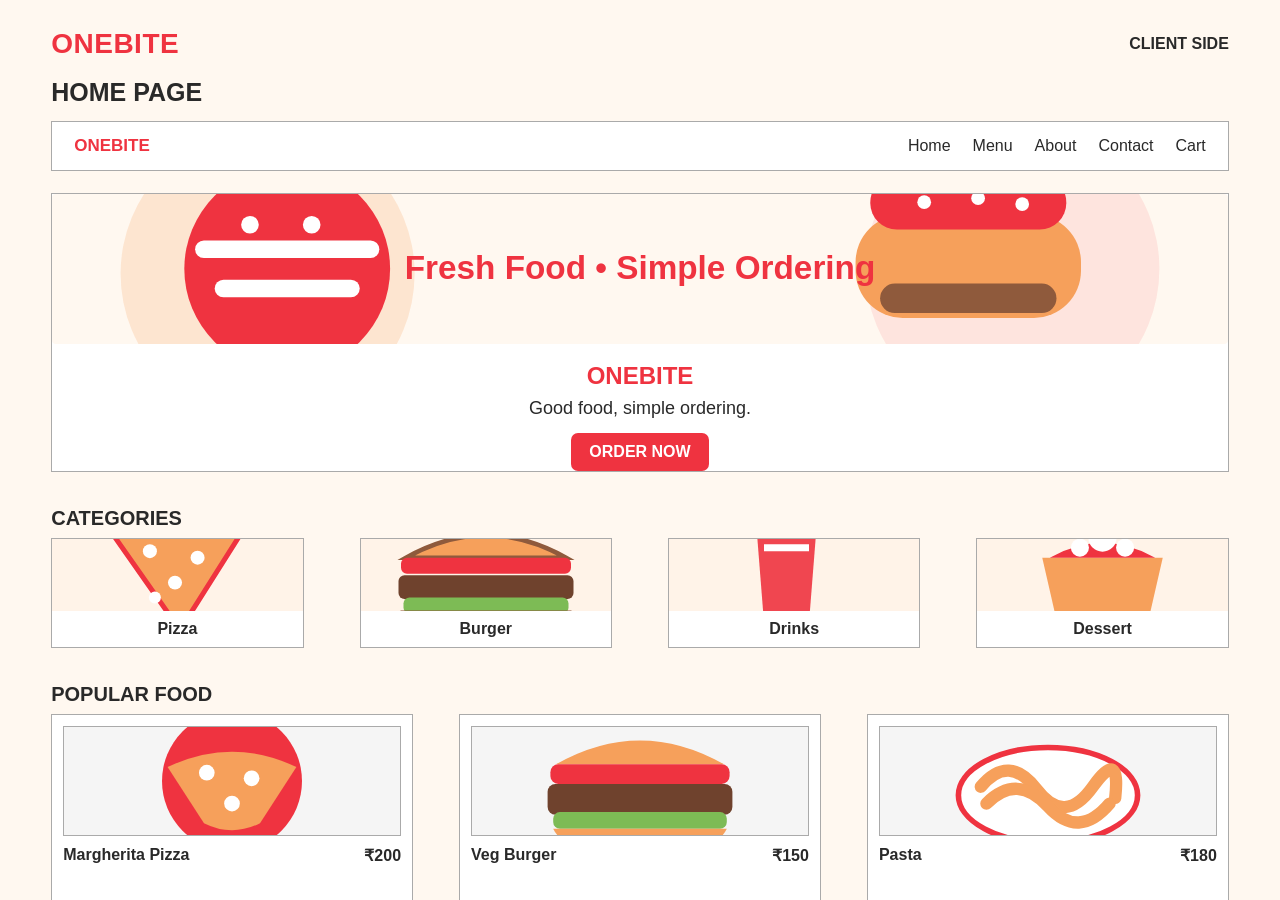
<file: index.html>
<!DOCTYPE html>
<html>
<head>
    <meta charset="UTF-8">
    <meta http-equiv="refresh" content="0; url=Client/index.html">
    <title>ONEBITE - Food Ordering</title>
</head>
<body>
    <h2>Welcome to ONEBITE</h2>
    <p>Redirecting to Client Website...</p>
    <a href="Client/index.html">Open Client Website</a>
</body>
</html>
</file>
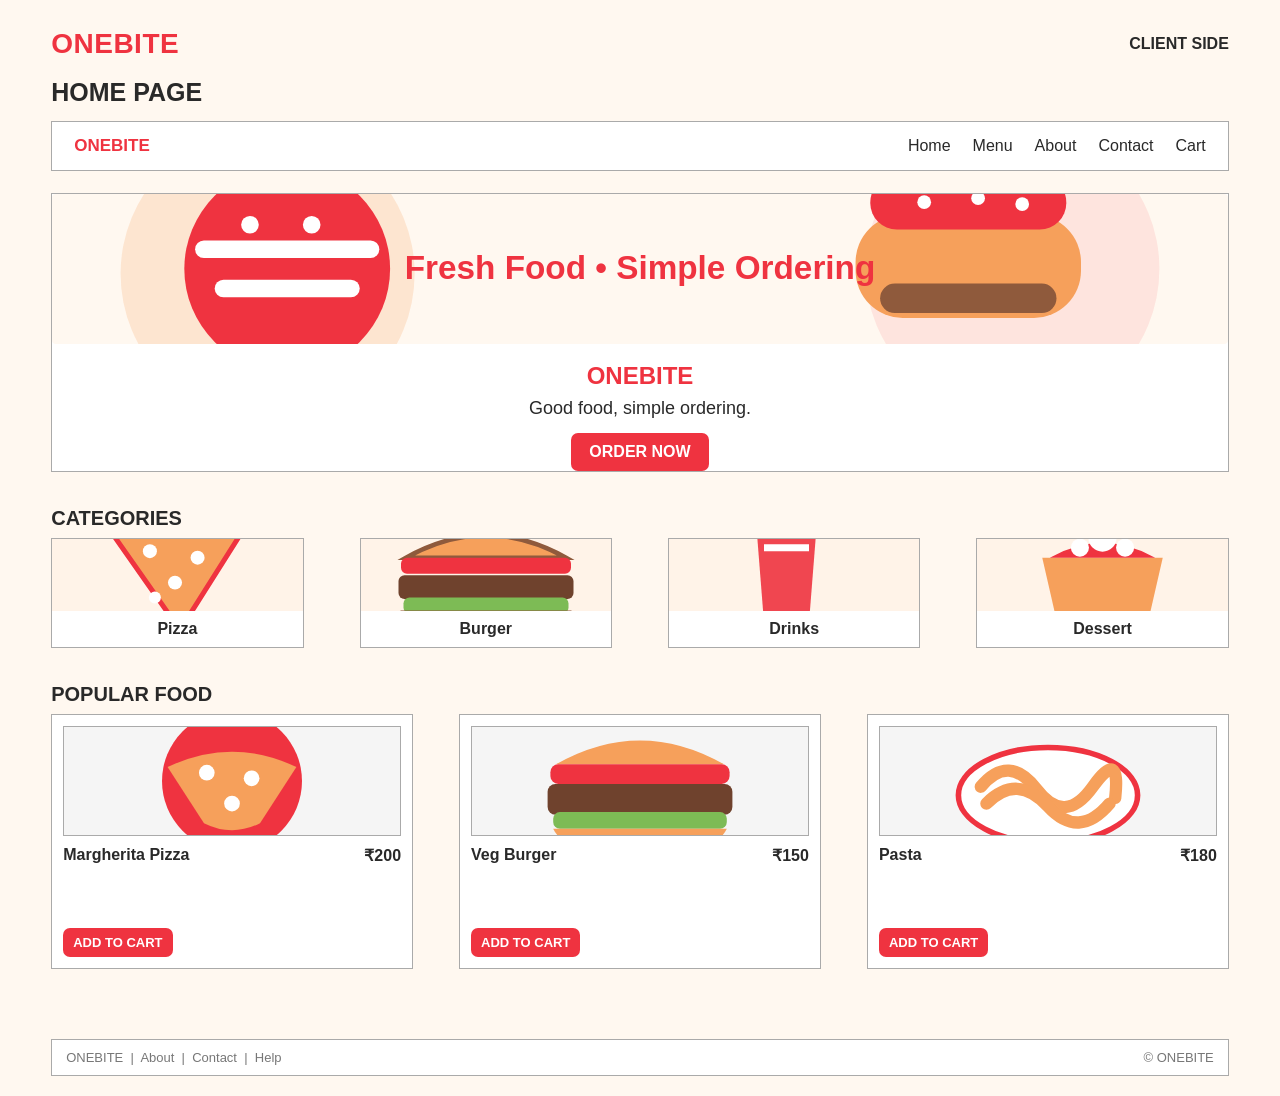
<file: Client/index.html>
<!DOCTYPE html><html lang="en"><head><meta charset="UTF-8"><meta name="viewport" content="width=device-width, initial-scale=1.0"><title>ONEBITE - Home</title><link rel="stylesheet" href="style.css"></head><body>
<div class="container">
  <div class="topline"><div class="brand">ONEBITE</div><strong>CLIENT SIDE</strong></div>
  <div class="page-title">HOME PAGE</div>
  <nav class="navbar">
    <div class="nav-brand">ONEBITE</div>
    <div class="nav-links">
      <a href="index.html">Home</a>
      <a href="menu.html">Menu</a>
      <a href="contact-feedback.html">About</a>
      <a href="contact-feedback.html">Contact</a>
      <a href="cart.html">Cart</a>
    </div>
  </nav>

<section class="hero">
  <div class="hero-placeholder"><img src="images/hero.svg" alt="ONEBITE food banner"></div><h2>ONEBITE</h2><p>Good food, simple ordering.</p><a class="btn" href="menu.html">ORDER NOW</a>
</section>
<h2 class="section-title">CATEGORIES</h2>
<section class="category-grid">
  <div class="category"><img src="images/pizza.svg" alt="Pizza"><strong>Pizza</strong></div>
  <div class="category"><img src="images/burger.svg" alt="Burger"><strong>Burger</strong></div>
  <div class="category"><img src="images/drinks.svg" alt="Drinks"><strong>Drinks</strong></div>
  <div class="category"><img src="images/dessert.svg" alt="Dessert"><strong>Dessert</strong></div>
</section>
<h2 class="section-title">POPULAR FOOD</h2>
<section class="food-grid">
  <div class="food-card"><div class="food-img"><img src="images/food-pizza.svg" alt="Margherita Pizza"></div><div class="food-row"><span>Margherita Pizza</span><span>₹200</span></div><button class="btn small">ADD TO CART</button></div>
  <div class="food-card"><div class="food-img"><img src="images/food-burger.svg" alt="Veg Burger"></div><div class="food-row"><span>Veg Burger</span><span>₹150</span></div><button class="btn small">ADD TO CART</button></div>
  <div class="food-card"><div class="food-img"><img src="images/food-pasta.svg" alt="Pasta"></div><div class="food-row"><span>Pasta</span><span>₹180</span></div><button class="btn small">ADD TO CART</button></div>
</section>

  <footer class="footer"><span>ONEBITE &nbsp;|&nbsp; About &nbsp;|&nbsp; Contact &nbsp;|&nbsp; Help</span><span>© ONEBITE</span></footer>
</div>
</body></html>
</file>
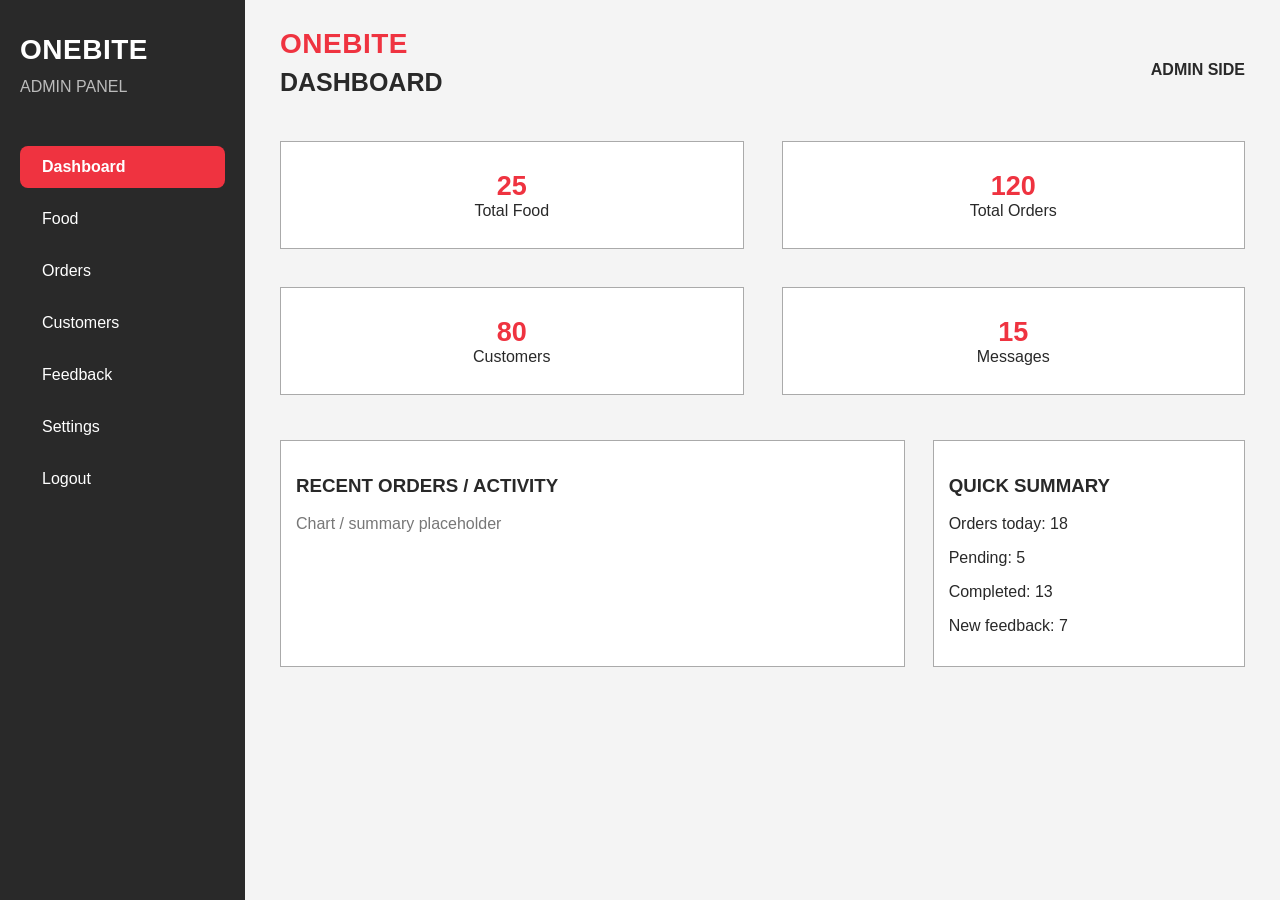
<file: Admin/dashboard.html>
<!DOCTYPE html><html lang="en"><head><meta charset="UTF-8"><meta name="viewport" content="width=device-width, initial-scale=1.0"><title>ONEBITE Admin - DASHBOARD</title><link rel="stylesheet" href="style.css"></head><body class="admin-body"><div class="admin-shell">
<aside class="sidebar"><div class="brand">ONEBITE</div><div class="sidebar-sub">ADMIN PANEL</div>
<a class="side-link active" href="dashboard.html">Dashboard</a>
<a class="side-link " href="manage-food.html">Food</a>
<a class="side-link " href="manage-orders.html">Orders</a>
<a class="side-link " href="manage-customers.html">Customers</a>
<a class="side-link " href="messages-feedback.html">Feedback</a>
<a class="side-link" href="login.html">Settings</a><a class="side-link" href="login.html">Logout</a></aside>
<main class="admin-main"><div class="admin-head"><div><div class="brand">ONEBITE</div><h1 class="page-title">DASHBOARD</h1></div><strong>ADMIN SIDE</strong></div>
<div class="stats"><div class="stat"><b>25</b><span>Total Food</span></div><div class="stat"><b>120</b><span>Total Orders</span></div><div class="stat"><b>80</b><span>Customers</span></div><div class="stat"><b>15</b><span>Messages</span></div></div>
<div class="admin-columns"><div class="panel"><h3>RECENT ORDERS / ACTIVITY</h3><p style="color:#777">Chart / summary placeholder</p></div><div class="panel"><h3>QUICK SUMMARY</h3><p>Orders today: 18</p><p>Pending: 5</p><p>Completed: 13</p><p>New feedback: 7</p></div></div>
</main></div></body></html>
</file>
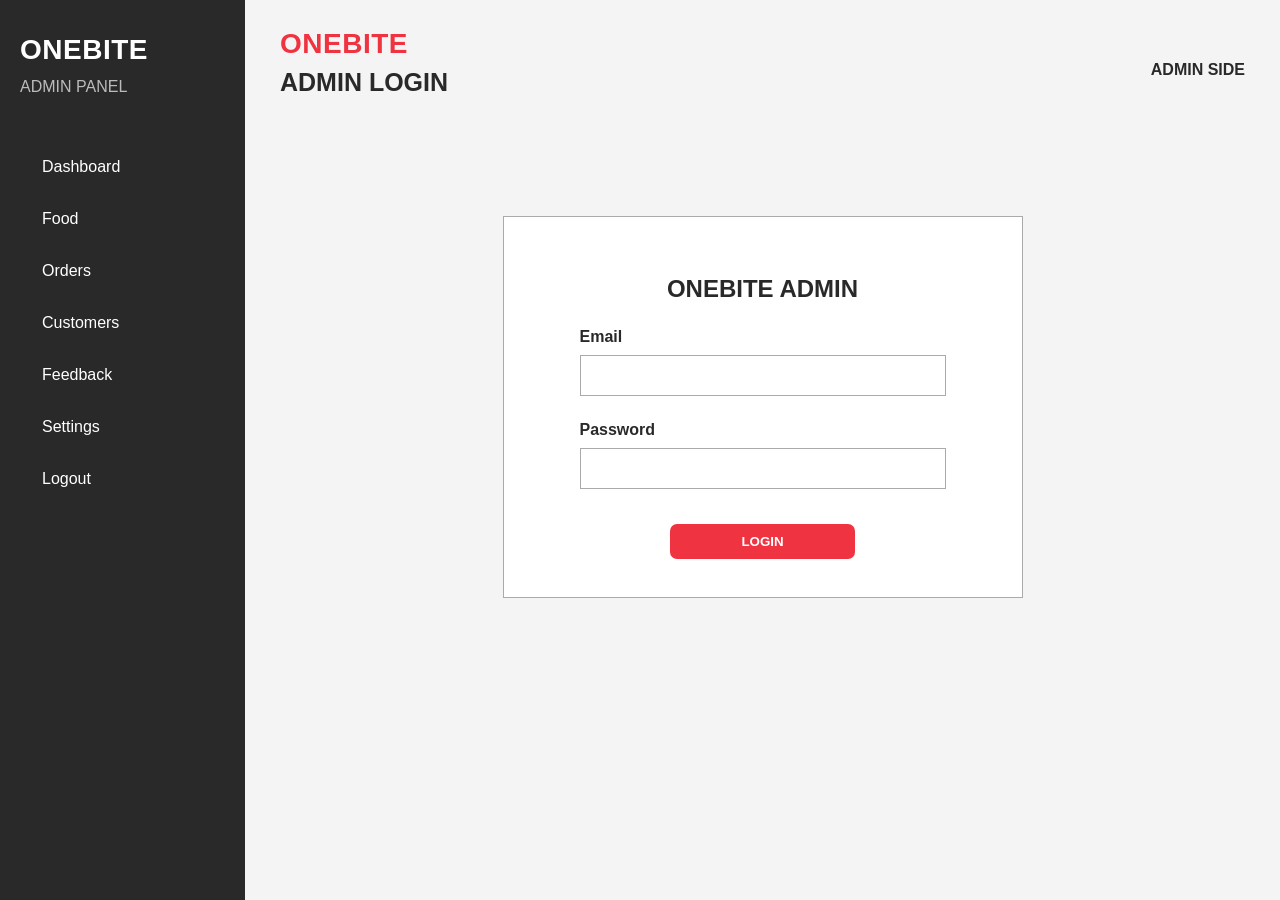
<file: Admin/login.html>
<!DOCTYPE html><html lang="en"><head><meta charset="UTF-8"><meta name="viewport" content="width=device-width, initial-scale=1.0"><title>ONEBITE Admin - ADMIN LOGIN</title><link rel="stylesheet" href="style.css"></head><body class="admin-body"><div class="admin-shell">
<aside class="sidebar"><div class="brand">ONEBITE</div><div class="sidebar-sub">ADMIN PANEL</div>
<a class="side-link " href="dashboard.html">Dashboard</a>
<a class="side-link " href="manage-food.html">Food</a>
<a class="side-link " href="manage-orders.html">Orders</a>
<a class="side-link " href="manage-customers.html">Customers</a>
<a class="side-link " href="messages-feedback.html">Feedback</a>
<a class="side-link" href="login.html">Settings</a><a class="side-link" href="login.html">Logout</a></aside>
<main class="admin-main"><div class="admin-head"><div><div class="brand">ONEBITE</div><h1 class="page-title">ADMIN LOGIN</h1></div><strong>ADMIN SIDE</strong></div>
<div class="login-card"><h2>ONEBITE ADMIN</h2><form onsubmit="event.preventDefault();location.href='dashboard.html'">
<label>Email</label><input class="input" type="email" required>
<label>Password</label><input class="input" type="password" required>
<button class="btn" type="submit">LOGIN</button></form></div>
</main></div></body></html>
</file>
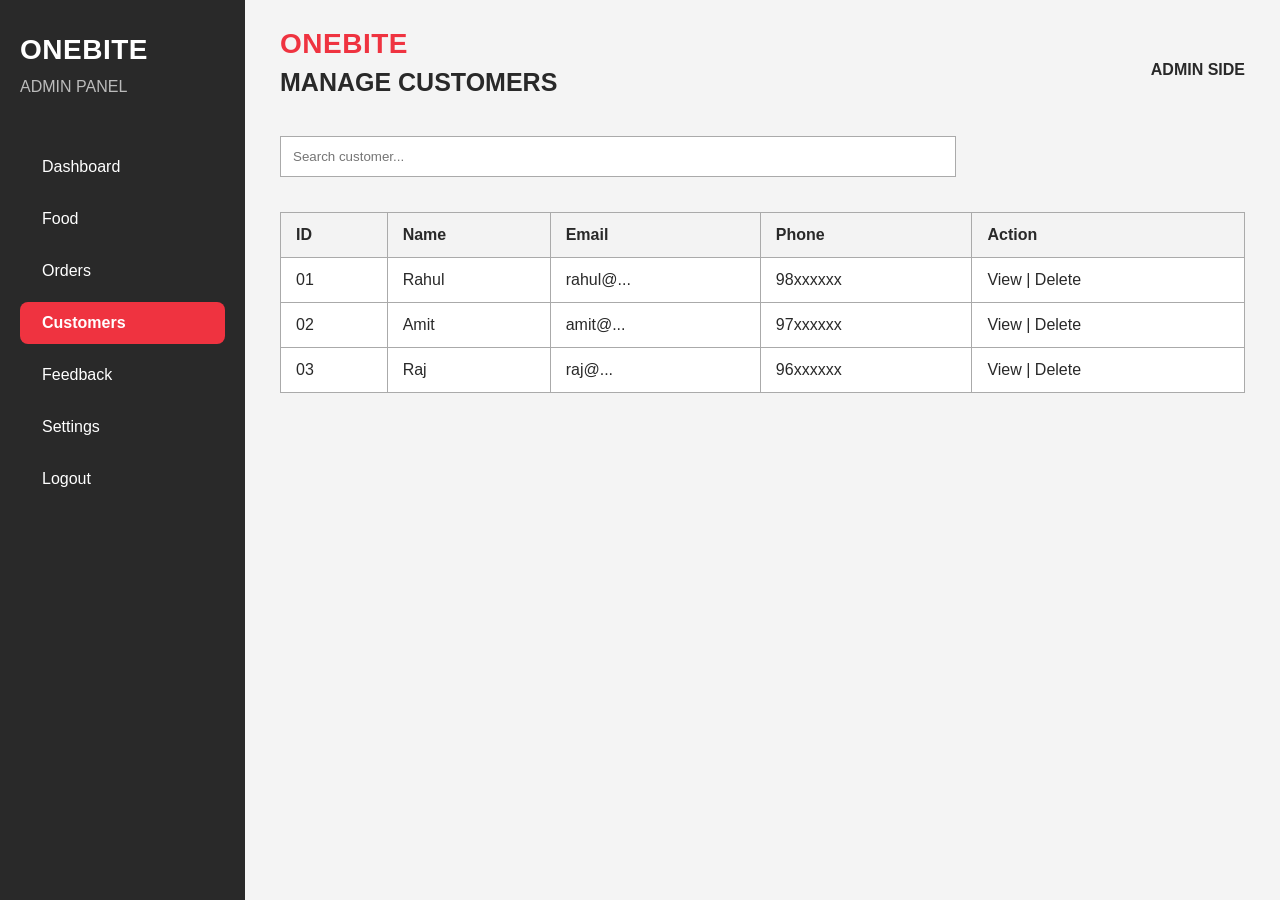
<file: Admin/manage-customers.html>
<!DOCTYPE html><html lang="en"><head><meta charset="UTF-8"><meta name="viewport" content="width=device-width, initial-scale=1.0"><title>ONEBITE Admin - MANAGE CUSTOMERS</title><link rel="stylesheet" href="style.css"></head><body class="admin-body"><div class="admin-shell">
<aside class="sidebar"><div class="brand">ONEBITE</div><div class="sidebar-sub">ADMIN PANEL</div>
<a class="side-link " href="dashboard.html">Dashboard</a>
<a class="side-link " href="manage-food.html">Food</a>
<a class="side-link " href="manage-orders.html">Orders</a>
<a class="side-link active" href="manage-customers.html">Customers</a>
<a class="side-link " href="messages-feedback.html">Feedback</a>
<a class="side-link" href="login.html">Settings</a><a class="side-link" href="login.html">Logout</a></aside>
<main class="admin-main"><div class="admin-head"><div><div class="brand">ONEBITE</div><h1 class="page-title">MANAGE CUSTOMERS</h1></div><strong>ADMIN SIDE</strong></div>
<div class="admin-search"><input class="input" placeholder="Search customer..."></div>
<table class="table"><tr><th>ID</th><th>Name</th><th>Email</th><th>Phone</th><th>Action</th></tr>
<tr><td>01</td><td>Rahul</td><td>rahul@...</td><td>98xxxxxx</td><td>View | Delete</td></tr>
<tr><td>02</td><td>Amit</td><td>amit@...</td><td>97xxxxxx</td><td>View | Delete</td></tr>
<tr><td>03</td><td>Raj</td><td>raj@...</td><td>96xxxxxx</td><td>View | Delete</td></tr></table>
</main></div></body></html>
</file>
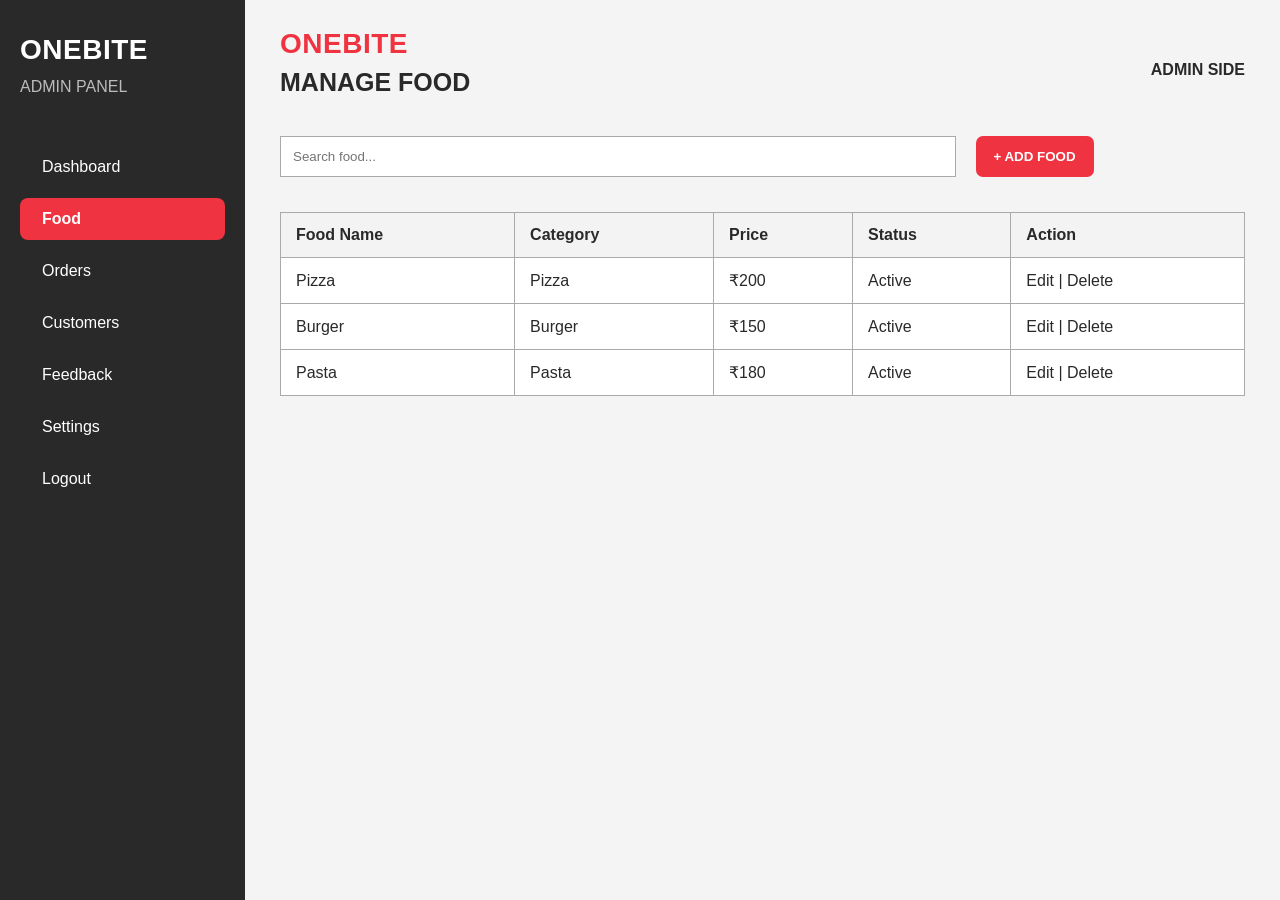
<file: Admin/manage-food.html>
<!DOCTYPE html><html lang="en"><head><meta charset="UTF-8"><meta name="viewport" content="width=device-width, initial-scale=1.0"><title>ONEBITE Admin - MANAGE FOOD</title><link rel="stylesheet" href="style.css"></head><body class="admin-body"><div class="admin-shell">
<aside class="sidebar"><div class="brand">ONEBITE</div><div class="sidebar-sub">ADMIN PANEL</div>
<a class="side-link " href="dashboard.html">Dashboard</a>
<a class="side-link active" href="manage-food.html">Food</a>
<a class="side-link " href="manage-orders.html">Orders</a>
<a class="side-link " href="manage-customers.html">Customers</a>
<a class="side-link " href="messages-feedback.html">Feedback</a>
<a class="side-link" href="login.html">Settings</a><a class="side-link" href="login.html">Logout</a></aside>
<main class="admin-main"><div class="admin-head"><div><div class="brand">ONEBITE</div><h1 class="page-title">MANAGE FOOD</h1></div><strong>ADMIN SIDE</strong></div>
<div class="admin-search"><input class="input" placeholder="Search food..."><button class="btn">+ ADD FOOD</button></div>
<table class="table"><tr><th>Food Name</th><th>Category</th><th>Price</th><th>Status</th><th>Action</th></tr>
<tr><td>Pizza</td><td>Pizza</td><td>₹200</td><td>Active</td><td>Edit | Delete</td></tr>
<tr><td>Burger</td><td>Burger</td><td>₹150</td><td>Active</td><td>Edit | Delete</td></tr>
<tr><td>Pasta</td><td>Pasta</td><td>₹180</td><td>Active</td><td>Edit | Delete</td></tr></table>
</main></div></body></html>
</file>
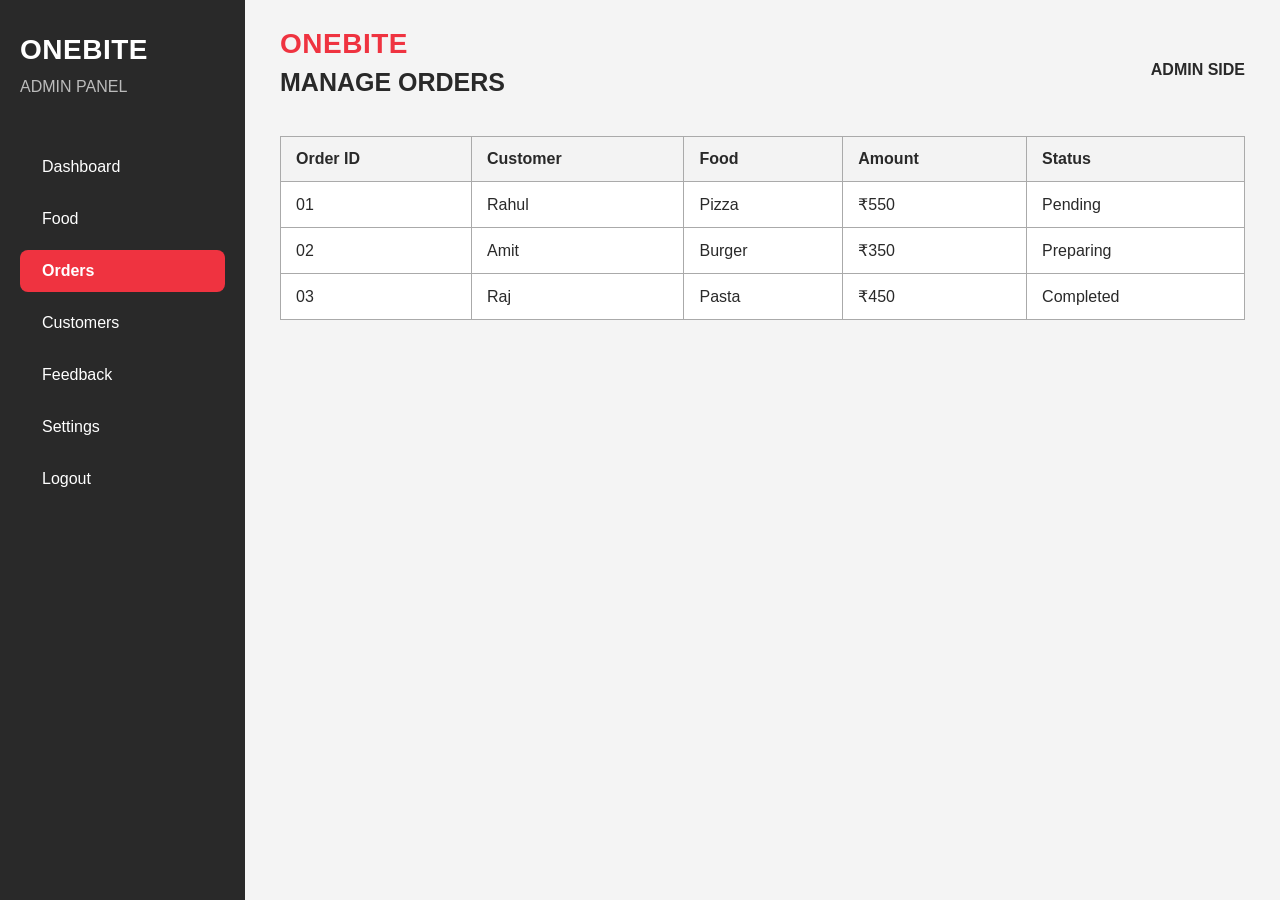
<file: Admin/manage-orders.html>
<!DOCTYPE html><html lang="en"><head><meta charset="UTF-8"><meta name="viewport" content="width=device-width, initial-scale=1.0"><title>ONEBITE Admin - MANAGE ORDERS</title><link rel="stylesheet" href="style.css"></head><body class="admin-body"><div class="admin-shell">
<aside class="sidebar"><div class="brand">ONEBITE</div><div class="sidebar-sub">ADMIN PANEL</div>
<a class="side-link " href="dashboard.html">Dashboard</a>
<a class="side-link " href="manage-food.html">Food</a>
<a class="side-link active" href="manage-orders.html">Orders</a>
<a class="side-link " href="manage-customers.html">Customers</a>
<a class="side-link " href="messages-feedback.html">Feedback</a>
<a class="side-link" href="login.html">Settings</a><a class="side-link" href="login.html">Logout</a></aside>
<main class="admin-main"><div class="admin-head"><div><div class="brand">ONEBITE</div><h1 class="page-title">MANAGE ORDERS</h1></div><strong>ADMIN SIDE</strong></div>
<table class="table"><tr><th>Order ID</th><th>Customer</th><th>Food</th><th>Amount</th><th>Status</th></tr>
<tr><td>01</td><td>Rahul</td><td>Pizza</td><td>₹550</td><td>Pending</td></tr>
<tr><td>02</td><td>Amit</td><td>Burger</td><td>₹350</td><td>Preparing</td></tr>
<tr><td>03</td><td>Raj</td><td>Pasta</td><td>₹450</td><td>Completed</td></tr></table>
</main></div></body></html>
</file>
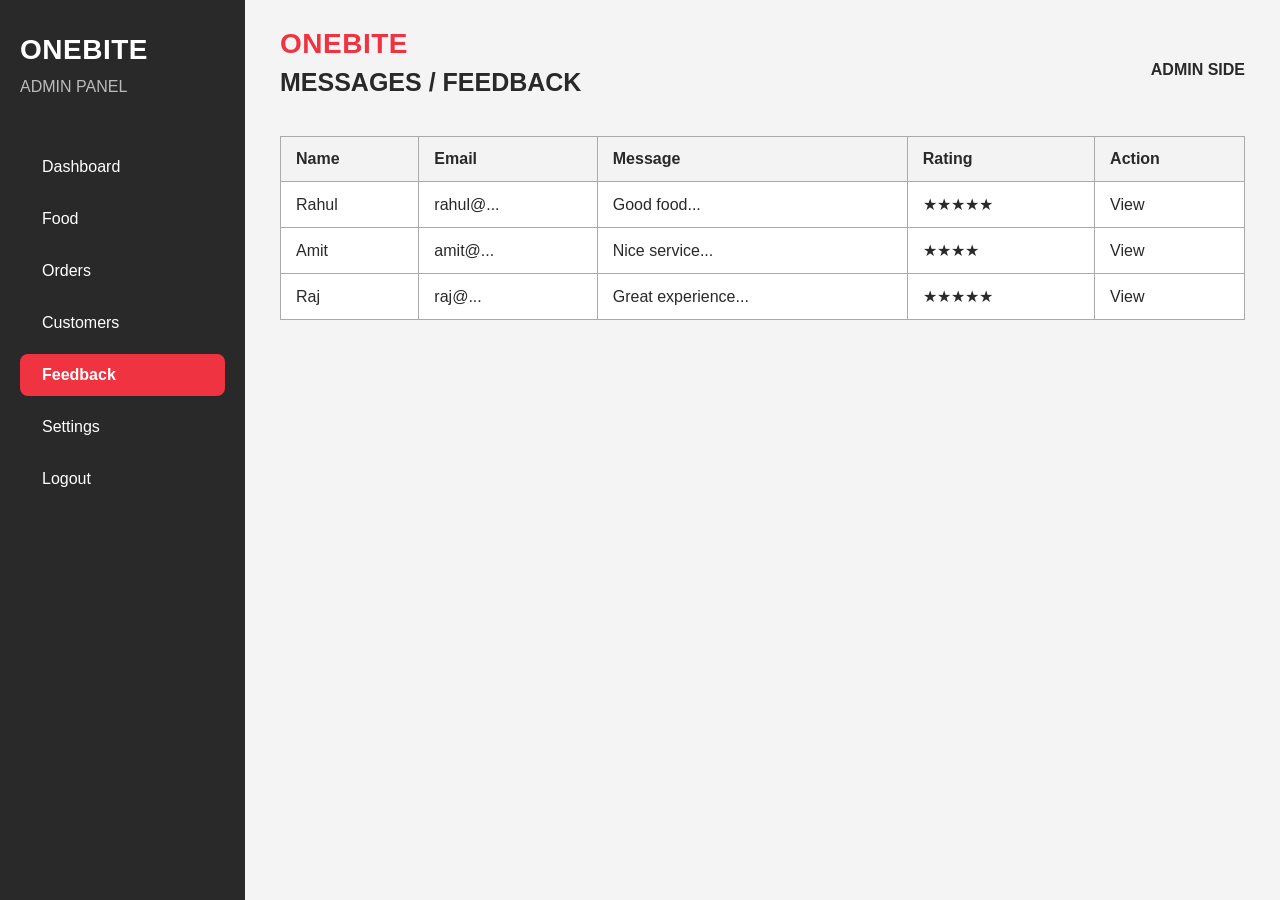
<file: Admin/messages-feedback.html>
<!DOCTYPE html><html lang="en"><head><meta charset="UTF-8"><meta name="viewport" content="width=device-width, initial-scale=1.0"><title>ONEBITE Admin - MESSAGES / FEEDBACK</title><link rel="stylesheet" href="style.css"></head><body class="admin-body"><div class="admin-shell">
<aside class="sidebar"><div class="brand">ONEBITE</div><div class="sidebar-sub">ADMIN PANEL</div>
<a class="side-link " href="dashboard.html">Dashboard</a>
<a class="side-link " href="manage-food.html">Food</a>
<a class="side-link " href="manage-orders.html">Orders</a>
<a class="side-link " href="manage-customers.html">Customers</a>
<a class="side-link active" href="messages-feedback.html">Feedback</a>
<a class="side-link" href="login.html">Settings</a><a class="side-link" href="login.html">Logout</a></aside>
<main class="admin-main"><div class="admin-head"><div><div class="brand">ONEBITE</div><h1 class="page-title">MESSAGES / FEEDBACK</h1></div><strong>ADMIN SIDE</strong></div>
<table class="table"><tr><th>Name</th><th>Email</th><th>Message</th><th>Rating</th><th>Action</th></tr>
<tr><td>Rahul</td><td>rahul@...</td><td>Good food...</td><td>★★★★★</td><td>View</td></tr>
<tr><td>Amit</td><td>amit@...</td><td>Nice service...</td><td>★★★★</td><td>View</td></tr>
<tr><td>Raj</td><td>raj@...</td><td>Great experience...</td><td>★★★★★</td><td>View</td></tr></table>
</main></div></body></html>
</file>
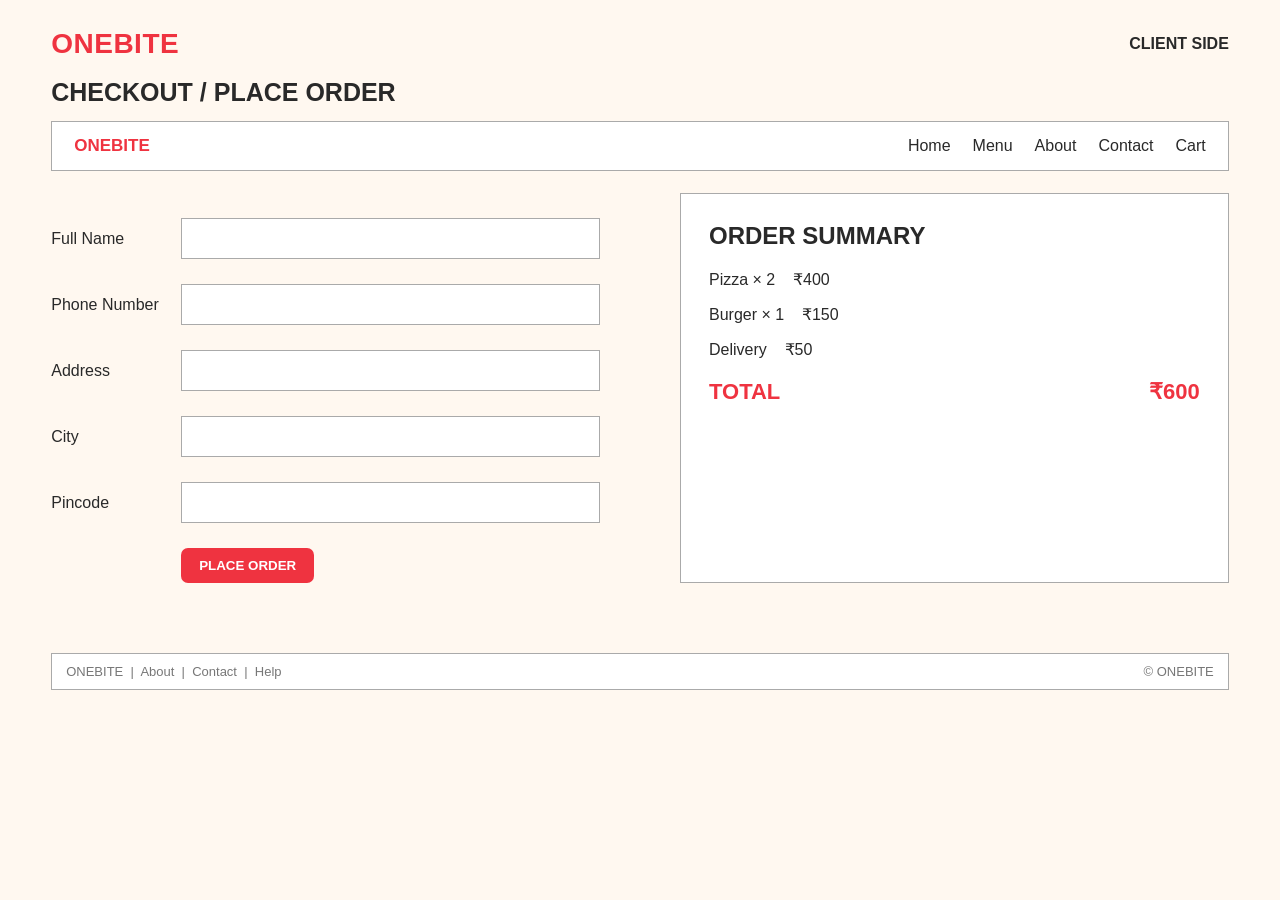
<file: Client/checkout.html>
<!DOCTYPE html>
<html lang="en"><head><meta charset="UTF-8"><meta name="viewport" content="width=device-width, initial-scale=1.0">
<title>ONEBITE - CHECKOUT / PLACE ORDER</title><link rel="stylesheet" href="style.css"></head>
<body>
<div class="container">
  <div class="topline"><div class="brand">ONEBITE</div><strong>CLIENT SIDE</strong></div>
  <div class="page-title">CHECKOUT / PLACE ORDER</div>
  <nav class="navbar">
    <div class="nav-brand">ONEBITE</div>
    <div class="nav-links">
      <a href="index.html">Home</a>
      <a href="menu.html">Menu</a>
      <a href="contact-feedback.html">About</a>
      <a href="contact-feedback.html">Contact</a>
      <a href="cart.html">Cart</a>
    </div>
  </nav>

<div class="form-layout"><form onsubmit="event.preventDefault();alert('Order placed successfully!');">
<div class="form-row"><label>Full Name</label><input class="input" required></div>
<div class="form-row"><label>Phone Number</label><input class="input" required></div>
<div class="form-row"><label>Address</label><input class="input" required></div>
<div class="form-row"><label>City</label><input class="input" required></div>
<div class="form-row"><label>Pincode</label><input class="input" required></div>
<button class="btn" type="submit" style="margin-left:130px">PLACE ORDER</button></form>
<div class="summary"><h2>ORDER SUMMARY</h2><p>Pizza × 2 &nbsp;&nbsp; ₹400</p><p>Burger × 1 &nbsp;&nbsp; ₹150</p><p>Delivery &nbsp;&nbsp; ₹50</p><div class="summary-row total"><span>TOTAL</span><span>₹600</span></div></div></div>

  <footer class="footer"><span>ONEBITE &nbsp;|&nbsp; About &nbsp;|&nbsp; Contact &nbsp;|&nbsp; Help</span><span>© ONEBITE</span></footer>
</div>
</body></html>
</file>
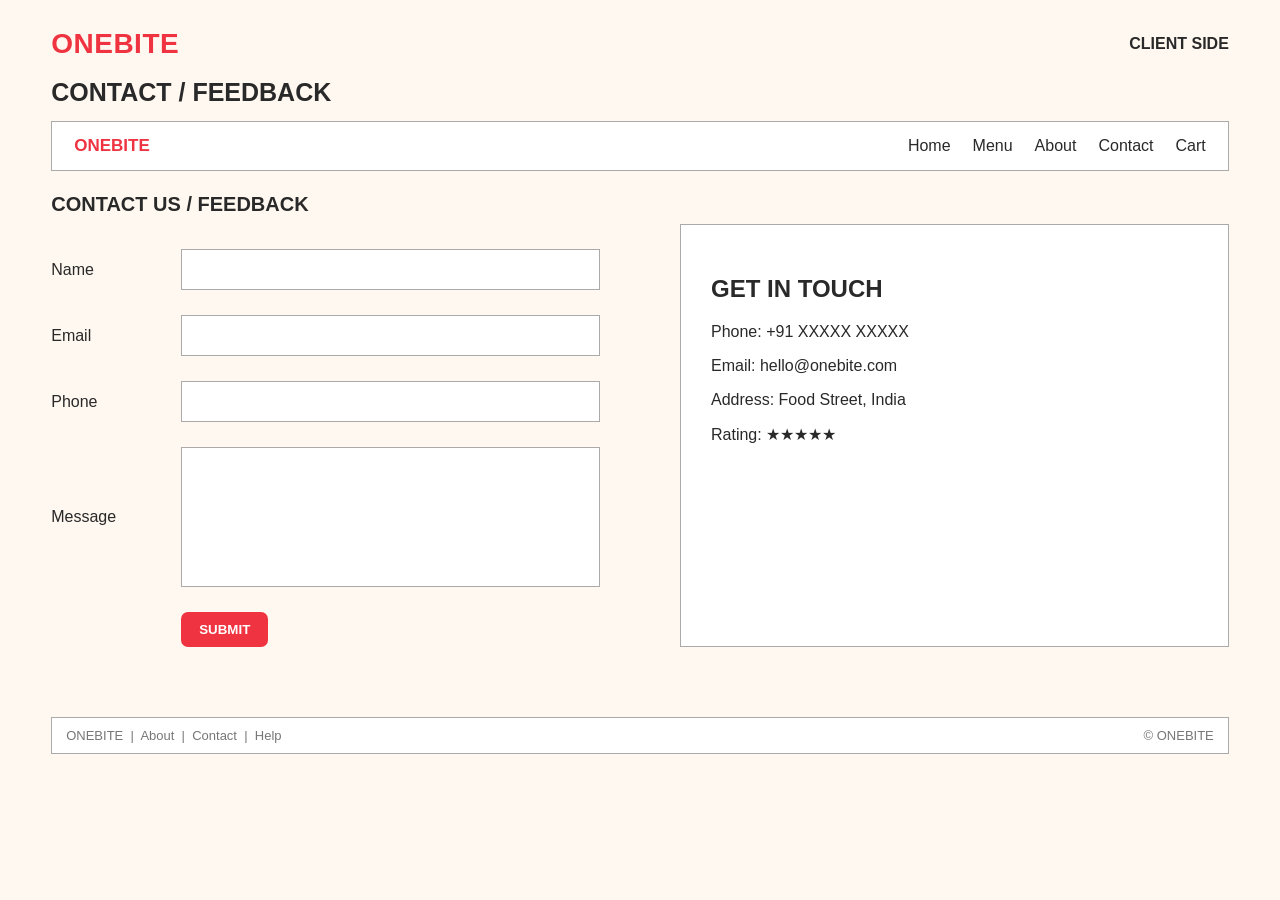
<file: Client/contact-feedback.html>
<!DOCTYPE html>
<html lang="en"><head><meta charset="UTF-8"><meta name="viewport" content="width=device-width, initial-scale=1.0">
<title>ONEBITE - CONTACT / FEEDBACK</title><link rel="stylesheet" href="style.css"></head>
<body>
<div class="container">
  <div class="topline"><div class="brand">ONEBITE</div><strong>CLIENT SIDE</strong></div>
  <div class="page-title">CONTACT / FEEDBACK</div>
  <nav class="navbar">
    <div class="nav-brand">ONEBITE</div>
    <div class="nav-links">
      <a href="index.html">Home</a>
      <a href="menu.html">Menu</a>
      <a href="contact-feedback.html">About</a>
      <a href="contact-feedback.html">Contact</a>
      <a href="cart.html">Cart</a>
    </div>
  </nav>

<h2 class="section-title" style="margin-top:0">CONTACT US / FEEDBACK</h2>
<div class="contact-layout"><form onsubmit="event.preventDefault();alert('Feedback submitted!');">
<div class="form-row"><label>Name</label><input class="input" required></div>
<div class="form-row"><label>Email</label><input class="input" required></div>
<div class="form-row"><label>Phone</label><input class="input"></div>
<div class="form-row"><label>Message</label><textarea class="textarea" required></textarea></div>
<button class="btn" style="margin-left:130px">SUBMIT</button></form>
<div class="info-box"><h2>GET IN TOUCH</h2><p>Phone: +91 XXXXX XXXXX</p><p>Email: hello@onebite.com</p><p>Address: Food Street, India</p><p>Rating: ★★★★★</p></div></div>

  <footer class="footer"><span>ONEBITE &nbsp;|&nbsp; About &nbsp;|&nbsp; Contact &nbsp;|&nbsp; Help</span><span>© ONEBITE</span></footer>
</div>
</body></html>
</file>
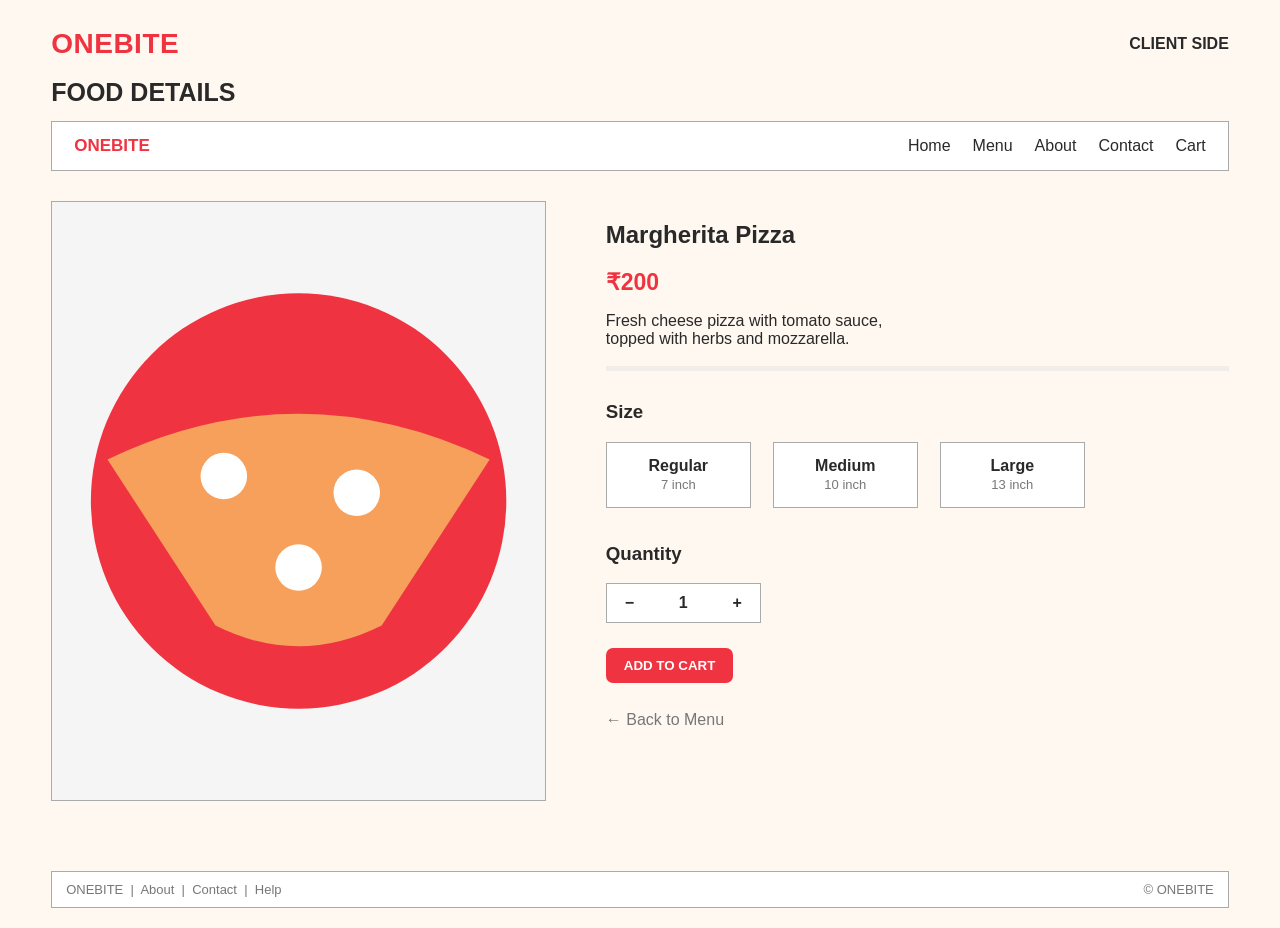
<file: Client/food-details.html>
<!DOCTYPE html>
<html lang="en"><head><meta charset="UTF-8"><meta name="viewport" content="width=device-width, initial-scale=1.0">
<title>ONEBITE - FOOD DETAILS</title><link rel="stylesheet" href="style.css"></head>
<body>
<div class="container">
  <div class="topline"><div class="brand">ONEBITE</div><strong>CLIENT SIDE</strong></div>
  <div class="page-title">FOOD DETAILS</div>
  <nav class="navbar">
    <div class="nav-brand">ONEBITE</div>
    <div class="nav-links">
      <a href="index.html">Home</a>
      <a href="menu.html">Menu</a>
      <a href="contact-feedback.html">About</a>
      <a href="contact-feedback.html">Contact</a>
      <a href="cart.html">Cart</a>
    </div>
  </nav>

<section class="details"><div class="big-image"><img src="images/food-pizza.svg" alt="Margherita Pizza"></div><div>
<h1>Margherita Pizza</h1><div class="price">₹200</div>
<p>Fresh cheese pizza with tomato sauce,<br>topped with herbs and mozzarella.</p>
<div class="divider"></div><h3>Size</h3>
<div class="sizes"><div class="size"><b>Regular</b><br><span class="placeholder">7 inch</span></div><div class="size"><b>Medium</b><br><span class="placeholder">10 inch</span></div><div class="size"><b>Large</b><br><span class="placeholder">13 inch</span></div></div>
<h3 style="margin-top:35px">Quantity</h3><div class="quantity"><span>−</span><span>1</span><span>+</span></div>
<button class="btn" style="margin-top:25px">ADD TO CART</button>
<a class="back" href="menu.html">← Back to Menu</a></div></section>

  <footer class="footer"><span>ONEBITE &nbsp;|&nbsp; About &nbsp;|&nbsp; Contact &nbsp;|&nbsp; Help</span><span>© ONEBITE</span></footer>
</div>
</body></html>
</file>
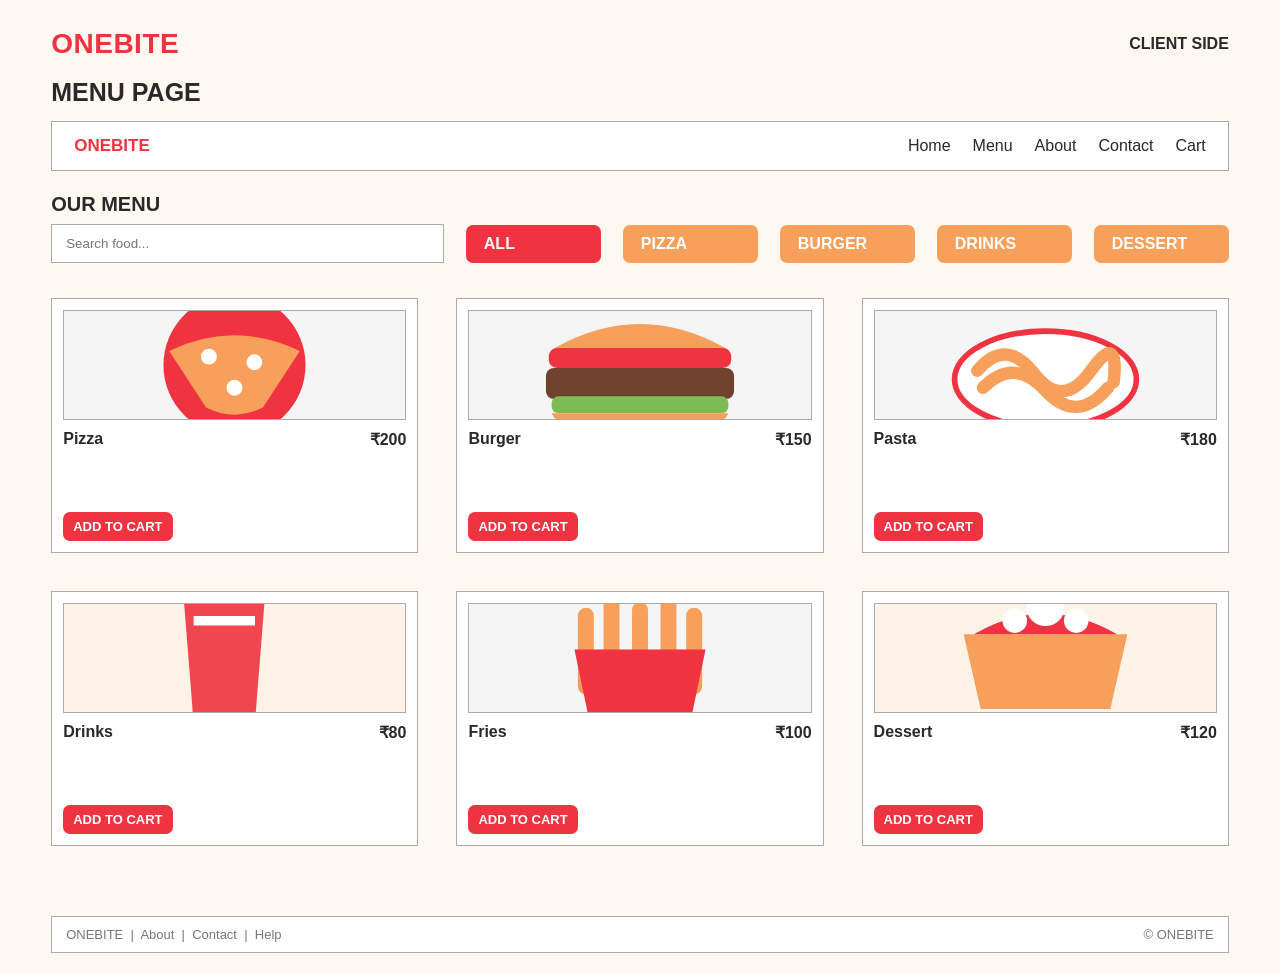
<file: Client/menu.html>
<!DOCTYPE html>
<html lang="en"><head><meta charset="UTF-8"><meta name="viewport" content="width=device-width, initial-scale=1.0">
<title>ONEBITE - MENU PAGE</title><link rel="stylesheet" href="style.css"></head>
<body>
<div class="container">
  <div class="topline"><div class="brand">ONEBITE</div><strong>CLIENT SIDE</strong></div>
  <div class="page-title">MENU PAGE</div>
  <nav class="navbar">
    <div class="nav-brand">ONEBITE</div>
    <div class="nav-links">
      <a href="index.html">Home</a>
      <a href="menu.html">Menu</a>
      <a href="contact-feedback.html">About</a>
      <a href="contact-feedback.html">Contact</a>
      <a href="cart.html">Cart</a>
    </div>
  </nav>
<h2 class="section-title" style="margin-top:0">OUR MENU</h2>
<div class="search-row"><input class="search" placeholder="Search food..."><div class="filters">
<a class="btn" href="menu.html">ALL</a><a class="btn orange" href="menu.html">PIZZA</a><a class="btn orange" href="menu.html">BURGER</a><a class="btn orange" href="menu.html">DRINKS</a><a class="btn orange" href="menu.html">DESSERT</a></div></div>
<section class="menu-grid">
<div class="food-card"><div class="food-img"><img src="images/food-pizza.svg" alt="Pizza"></div><div class="food-row"><span>Pizza</span><span>₹200</span></div><button class="btn small">ADD TO CART</button></div><div class="food-card"><div class="food-img"><img src="images/food-burger.svg" alt="Burger"></div><div class="food-row"><span>Burger</span><span>₹150</span></div><button class="btn small">ADD TO CART</button></div><div class="food-card"><div class="food-img"><img src="images/food-pasta.svg" alt="Pasta"></div><div class="food-row"><span>Pasta</span><span>₹180</span></div><button class="btn small">ADD TO CART</button></div><div class="food-card"><div class="food-img"><img src="images/drinks.svg" alt="Drinks"></div><div class="food-row"><span>Drinks</span><span>₹80</span></div><button class="btn small">ADD TO CART</button></div><div class="food-card"><div class="food-img"><img src="images/food-fries.svg" alt="Fries"></div><div class="food-row"><span>Fries</span><span>₹100</span></div><button class="btn small">ADD TO CART</button></div><div class="food-card"><div class="food-img"><img src="images/dessert.svg" alt="Dessert"></div><div class="food-row"><span>Dessert</span><span>₹120</span></div><button class="btn small">ADD TO CART</button></div></section>
  <footer class="footer"><span>ONEBITE &nbsp;|&nbsp; About &nbsp;|&nbsp; Contact &nbsp;|&nbsp; Help</span><span>© ONEBITE</span></footer>
</div>
</body></html>
</file>
<file: Client/style.css>
*{box-sizing:border-box}
body{margin:0;font-family:Arial,Helvetica,sans-serif;background:#fff8f0;color:#292929}
a{text-decoration:none;color:inherit}
.container{width:92%;max-width:1400px;margin:auto}
.topline{display:flex;justify-content:space-between;align-items:center;padding:28px 0 10px}
.brand{font-size:28px;font-weight:800;color:#ef3340;letter-spacing:.5px}
.page-title{font-size:25px;font-weight:800;margin:8px 0 14px}
.navbar{border:1px solid #aaa;background:#fff;padding:14px 22px;display:flex;justify-content:space-between;align-items:center;margin-bottom:22px}
.nav-brand{font-size:17px;font-weight:800;color:#ef3340}
.nav-links{display:flex;gap:22px;flex-wrap:wrap}
.nav-links a:hover{color:#ef3340}
.footer{border:1px solid #aaa;background:#fff;padding:10px 14px;margin:70px 0 20px;color:#777;font-size:13px;display:flex;justify-content:space-between}
.btn{display:inline-block;background:#ef3340;color:#fff;border:0;border-radius:7px;padding:10px 18px;font-weight:800;cursor:pointer}
.btn.orange{background:#f6a05b}
.btn.small{padding:7px 10px;font-size:13px}
.hero{border:1px solid #aaa;background:#fff;min-height:175px;display:flex;flex-direction:column;justify-content:center;align-items:center;text-align:center}
.hero-placeholder{width:100%;margin-bottom:18px}.hero-placeholder img{display:block;width:100%;max-height:150px;object-fit:cover;border-radius:4px}
.hero h2{color:#ef3340;margin:0 0 8px}
.hero p{margin:0 0 14px;font-size:18px}
.section-title{font-size:20px;font-weight:800;margin:35px 0 8px}
.category-grid{display:grid;grid-template-columns:repeat(4,1fr);gap:56px}
.category{height:110px;border:1px solid #aaa;background:#fff;display:flex;flex-direction:column;align-items:center;justify-content:flex-start;overflow:hidden}.category img{width:100%;height:72px;object-fit:cover;display:block}.category strong{height:38px;display:flex;align-items:center;justify-content:center}
.placeholder{color:#777;font-size:13px}
.food-grid{display:grid;grid-template-columns:repeat(3,1fr);gap:46px}
.food-card{border:1px solid #aaa;background:#fff;padding:11px;min-height:255px;display:flex;flex-direction:column}
.food-img{height:110px;border:1px solid #aaa;background:#f5f5f5;display:flex;align-items:center;justify-content:center;color:#777;overflow:hidden}.food-img img{width:100%;height:100%;object-fit:cover;display:block}
.food-row{display:flex;justify-content:space-between;margin-top:10px;font-weight:700}
.food-card .btn{margin-top:auto;align-self:flex-start}
.search-row{display:grid;grid-template-columns:1fr auto;gap:22px;align-items:center}
.search{border:1px solid #aaa;background:#fff;padding:11px 14px;width:100%}
.filters{display:flex;gap:22px;flex-wrap:wrap}
.filters .btn{min-width:135px}
.menu-grid{display:grid;grid-template-columns:repeat(3,1fr);gap:38px;margin-top:35px}
.details{display:grid;grid-template-columns:42% 1fr;gap:60px;margin-top:30px}
.big-image{height:600px;border:1px solid #aaa;background:#fff;display:flex;align-items:center;justify-content:center;color:#777;overflow:hidden}.big-image img{width:100%;height:100%;object-fit:cover;display:block}
.price{font-size:23px;color:#ef3340;font-weight:800;margin:10px 0}
.divider{border-top:5px solid #f1eee9;margin:18px 0 30px}
.sizes{display:flex;gap:22px}
.size{border:1px solid #aaa;background:#fff;padding:14px 40px;text-align:center;min-width:145px}
.quantity{border:1px solid #aaa;background:#fff;width:155px;padding:10px 18px;display:flex;justify-content:space-between;font-weight:700}
.back{display:block;margin-top:28px;color:#777}
.cart-layout{display:grid;grid-template-columns:2fr 1fr;gap:45px}
.cart-head,.cart-item{display:grid;grid-template-columns:2fr .7fr .8fr .7fr;border:1px solid #aaa;background:#fff;padding:16px}
.cart-head{background:#f3f3f3;font-weight:800}
.cart-item{margin-top:10px}
.summary{border:1px solid #aaa;background:#fff;padding:28px;min-height:270px}
.summary h2{margin-top:0}
.summary-row{display:flex;justify-content:space-between;margin:20px 0}
.total{font-size:22px;font-weight:800}
.total span{color:#ef3340}
.form-layout{display:grid;grid-template-columns:1fr 1fr;gap:80px}
.form-row{display:grid;grid-template-columns:130px 1fr;align-items:center;margin:25px 0}
.input,.textarea{border:1px solid #aaa;background:#fff;padding:12px;width:100%}
.textarea{height:140px;resize:none}
.contact-layout{display:grid;grid-template-columns:1fr 1fr;gap:80px}
.info-box{border:1px solid #aaa;background:#fff;padding:30px;min-height:340px}
.admin-body{background:#f4f4f4}
.admin-shell{display:grid;grid-template-columns:245px 1fr;min-height:100vh}
.sidebar{background:#292929;color:#fff;padding:34px 20px}
.sidebar .brand{color:#fff}
.sidebar-sub{color:#bbb;margin:12px 0 50px}
.side-link{display:block;padding:12px 22px;border-radius:8px;margin:10px 0}
.side-link:hover,.side-link.active{background:#ef3340;font-weight:800}
.admin-main{padding:28px 35px}
.admin-head{display:flex;justify-content:space-between;align-items:center}
.stats{display:grid;grid-template-columns:repeat(2,1fr);gap:38px;margin-top:30px}
.stat{border:1px solid #aaa;background:#fff;min-height:108px;display:flex;flex-direction:column;align-items:center;justify-content:center}
.stat b{font-size:27px;color:#ef3340}
.admin-columns{display:grid;grid-template-columns:2fr 1fr;gap:28px;margin-top:45px}
.panel{border:1px solid #aaa;background:#fff;padding:15px;min-height:220px}
.table{width:100%;border-collapse:collapse;background:#fff;margin-top:25px}
.table th,.table td{border:1px solid #aaa;padding:13px 15px;text-align:left}
.table th{background:#f3f3f3}
.admin-search{display:flex;gap:20px;margin:25px 0 35px}
.admin-search .input{max-width:70%}
.login-card{max-width:520px;margin:105px auto 0;border:1px solid #aaa;background:#fff;padding:38px 76px}
.login-card h2{text-align:center}
.login-card label{display:block;font-weight:700;margin-top:25px;margin-bottom:9px}
.login-card .btn{display:block;margin:35px auto 0;min-width:185px}
@media(max-width:900px){
.container{width:94%}.category-grid{grid-template-columns:repeat(2,1fr);gap:18px}.food-grid,.menu-grid{grid-template-columns:1fr 1fr}.details,.cart-layout,.form-layout,.contact-layout,.admin-columns{grid-template-columns:1fr;gap:25px}.big-image{height:350px}.admin-shell{grid-template-columns:1fr}.sidebar{min-height:auto}.stats{grid-template-columns:1fr 1fr}
}
@media(max-width:600px){
.topline{align-items:flex-start}.nav-links{gap:12px;font-size:14px}.navbar{align-items:flex-start;gap:15px;flex-direction:column}.food-grid,.menu-grid,.category-grid,.stats{grid-template-columns:1fr}.search-row{grid-template-columns:1fr}.form-row{grid-template-columns:1fr;gap:7px}.cart-head,.cart-item{grid-template-columns:1.5fr .7fr .9fr .7fr;font-size:13px}.sizes{flex-direction:column}.admin-main{padding:20px}.login-card{padding:30px 25px;margin-top:50px}.footer{flex-direction:column;gap:8px}
}
</file>
<file: Admin/style.css>
*{box-sizing:border-box}
body{margin:0;font-family:Arial,Helvetica,sans-serif;background:#fff8f0;color:#292929}
a{text-decoration:none;color:inherit}
.container{width:92%;max-width:1400px;margin:auto}
.topline{display:flex;justify-content:space-between;align-items:center;padding:28px 0 10px}
.brand{font-size:28px;font-weight:800;color:#ef3340;letter-spacing:.5px}
.page-title{font-size:25px;font-weight:800;margin:8px 0 14px}
.navbar{border:1px solid #aaa;background:#fff;padding:14px 22px;display:flex;justify-content:space-between;align-items:center;margin-bottom:22px}
.nav-brand{font-size:17px;font-weight:800;color:#ef3340}
.nav-links{display:flex;gap:22px;flex-wrap:wrap}
.nav-links a:hover{color:#ef3340}
.footer{border:1px solid #aaa;background:#fff;padding:10px 14px;margin:70px 0 20px;color:#777;font-size:13px;display:flex;justify-content:space-between}
.btn{display:inline-block;background:#ef3340;color:#fff;border:0;border-radius:7px;padding:10px 18px;font-weight:800;cursor:pointer}
.btn.orange{background:#f6a05b}
.btn.small{padding:7px 10px;font-size:13px}
.hero{border:1px solid #aaa;background:#fff;min-height:175px;display:flex;flex-direction:column;justify-content:center;align-items:center;text-align:center}
.hero-placeholder{color:#777;font-size:20px;font-weight:700;margin-bottom:18px}
.hero h2{color:#ef3340;margin:0 0 8px}
.hero p{margin:0 0 14px;font-size:18px}
.section-title{font-size:20px;font-weight:800;margin:35px 0 8px}
.category-grid{display:grid;grid-template-columns:repeat(4,1fr);gap:56px}
.category{height:78px;border:1px solid #aaa;background:#fff;display:flex;flex-direction:column;align-items:center;justify-content:center}
.placeholder{color:#777;font-size:13px}
.category strong{margin-top:10px}
.food-grid{display:grid;grid-template-columns:repeat(3,1fr);gap:46px}
.food-card{border:1px solid #aaa;background:#fff;padding:11px;min-height:255px;display:flex;flex-direction:column}
.food-img{height:70px;border:1px solid #aaa;background:#f5f5f5;display:flex;align-items:center;justify-content:center;color:#777}
.food-row{display:flex;justify-content:space-between;margin-top:10px;font-weight:700}
.food-card .btn{margin-top:auto;align-self:flex-start}
.search-row{display:grid;grid-template-columns:1fr auto;gap:22px;align-items:center}
.search{border:1px solid #aaa;background:#fff;padding:11px 14px;width:100%}
.filters{display:flex;gap:22px;flex-wrap:wrap}
.filters .btn{min-width:135px}
.menu-grid{display:grid;grid-template-columns:repeat(3,1fr);gap:38px;margin-top:35px}
.details{display:grid;grid-template-columns:42% 1fr;gap:60px;margin-top:30px}
.big-image{height:600px;border:1px solid #aaa;background:#fff;display:flex;align-items:center;justify-content:center;color:#777}
.price{font-size:23px;color:#ef3340;font-weight:800;margin:10px 0}
.divider{border-top:5px solid #f1eee9;margin:18px 0 30px}
.sizes{display:flex;gap:22px}
.size{border:1px solid #aaa;background:#fff;padding:14px 40px;text-align:center;min-width:145px}
.quantity{border:1px solid #aaa;background:#fff;width:155px;padding:10px 18px;display:flex;justify-content:space-between;font-weight:700}
.back{display:block;margin-top:28px;color:#777}
.cart-layout{display:grid;grid-template-columns:2fr 1fr;gap:45px}
.cart-head,.cart-item{display:grid;grid-template-columns:2fr .7fr .8fr .7fr;border:1px solid #aaa;background:#fff;padding:16px}
.cart-head{background:#f3f3f3;font-weight:800}
.cart-item{margin-top:10px}
.summary{border:1px solid #aaa;background:#fff;padding:28px;min-height:270px}
.summary h2{margin-top:0}
.summary-row{display:flex;justify-content:space-between;margin:20px 0}
.total{font-size:22px;font-weight:800}
.total span{color:#ef3340}
.form-layout{display:grid;grid-template-columns:1fr 1fr;gap:80px}
.form-row{display:grid;grid-template-columns:130px 1fr;align-items:center;margin:25px 0}
.input,.textarea{border:1px solid #aaa;background:#fff;padding:12px;width:100%}
.textarea{height:140px;resize:none}
.contact-layout{display:grid;grid-template-columns:1fr 1fr;gap:80px}
.info-box{border:1px solid #aaa;background:#fff;padding:30px;min-height:340px}
.admin-body{background:#f4f4f4}
.admin-shell{display:grid;grid-template-columns:245px 1fr;min-height:100vh}
.sidebar{background:#292929;color:#fff;padding:34px 20px}
.sidebar .brand{color:#fff}
.sidebar-sub{color:#bbb;margin:12px 0 50px}
.side-link{display:block;padding:12px 22px;border-radius:8px;margin:10px 0}
.side-link:hover,.side-link.active{background:#ef3340;font-weight:800}
.admin-main{padding:28px 35px}
.admin-head{display:flex;justify-content:space-between;align-items:center}
.stats{display:grid;grid-template-columns:repeat(2,1fr);gap:38px;margin-top:30px}
.stat{border:1px solid #aaa;background:#fff;min-height:108px;display:flex;flex-direction:column;align-items:center;justify-content:center}
.stat b{font-size:27px;color:#ef3340}
.admin-columns{display:grid;grid-template-columns:2fr 1fr;gap:28px;margin-top:45px}
.panel{border:1px solid #aaa;background:#fff;padding:15px;min-height:220px}
.table{width:100%;border-collapse:collapse;background:#fff;margin-top:25px}
.table th,.table td{border:1px solid #aaa;padding:13px 15px;text-align:left}
.table th{background:#f3f3f3}
.admin-search{display:flex;gap:20px;margin:25px 0 35px}
.admin-search .input{max-width:70%}
.login-card{max-width:520px;margin:105px auto 0;border:1px solid #aaa;background:#fff;padding:38px 76px}
.login-card h2{text-align:center}
.login-card label{display:block;font-weight:700;margin-top:25px;margin-bottom:9px}
.login-card .btn{display:block;margin:35px auto 0;min-width:185px}
@media(max-width:900px){
.container{width:94%}.category-grid{grid-template-columns:repeat(2,1fr);gap:18px}.food-grid,.menu-grid{grid-template-columns:1fr 1fr}.details,.cart-layout,.form-layout,.contact-layout,.admin-columns{grid-template-columns:1fr;gap:25px}.big-image{height:350px}.admin-shell{grid-template-columns:1fr}.sidebar{min-height:auto}.stats{grid-template-columns:1fr 1fr}
}
@media(max-width:600px){
.topline{align-items:flex-start}.nav-links{gap:12px;font-size:14px}.navbar{align-items:flex-start;gap:15px;flex-direction:column}.food-grid,.menu-grid,.category-grid,.stats{grid-template-columns:1fr}.search-row{grid-template-columns:1fr}.form-row{grid-template-columns:1fr;gap:7px}.cart-head,.cart-item{grid-template-columns:1.5fr .7fr .9fr .7fr;font-size:13px}.sizes{flex-direction:column}.admin-main{padding:20px}.login-card{padding:30px 25px;margin-top:50px}.footer{flex-direction:column;gap:8px}
}
</file>
